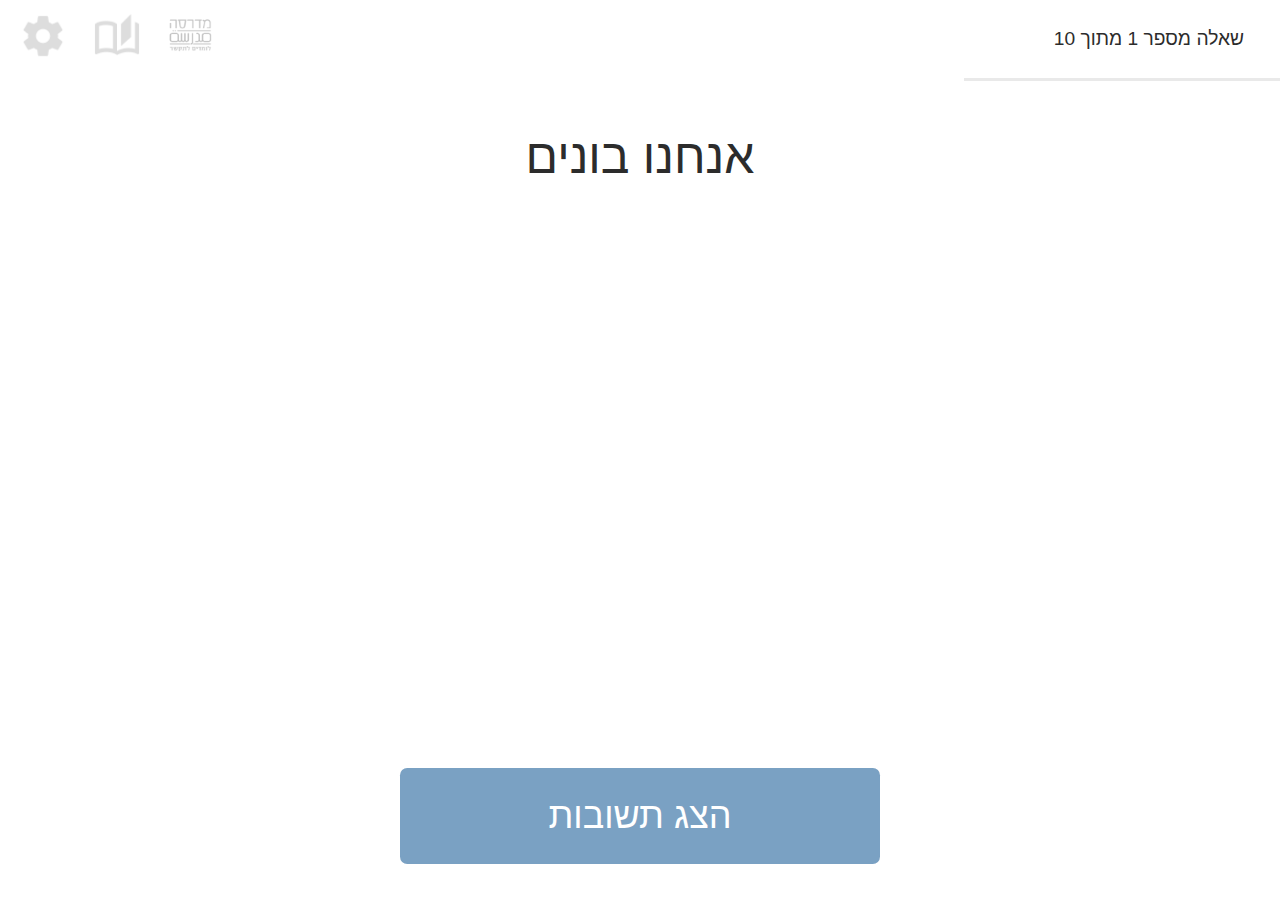
<file: index.html>
<!DOCTYPE html>
<html>
<meta charset="UTF-8">

<head>
    <!-- <base href="/Arabic-Verbs/"> -->
    <meta name="viewport" content="width=device-width, initial-scale=1.0,user-scalable=no">
    <meta name="apple-mobile-web-app-capable" content="yes">
    <link rel="apple-touch-icon" href="icons/madrasa-icon.png">
    <link rel="manifest" href="manifest.webmanifest">

    <link rel="icons" type="image/png" sizes="192x192" href="icons/madrasa-icon.png">


    <link rel="stylesheet" href="styles/style.css">
    <title>הטיית פעלים בערבית</title>

    <meta property="og:site_name" content="תרגול הטיית פעלים בערבית מדוברת">
    <meta property="og:title" content="תרגול הטיית פעלים בערבית מדוברת" />
    <meta property="og:description" content="מעל 5000 שאלות בזמנים ובניינים שונים, תרגלו עכשיו!" />
    <meta property="og:image" itemprop="image"
        content="https://madrasa-site-images.s3.eu-west-3.amazonaws.com/images/logo.png">
    <meta property="og:type" content="website" />
    <meta property="og:updated_time" content="1638608095" />

    <link rel="preconnect" href="https://fonts.googleapis.com">
    <link rel="preconnect" href="https://fonts.gstatic.com" crossorigin>
    <link href="https://fonts.googleapis.com/css2?family=IBM+Plex+Sans+Hebrew&display=swap" rel="stylesheet">
    <script src="scripts/main.js" type="module"></script>
</head>

<body>
    <div id="container">
        <div class="header-container">
            <div class="header">
                <div id="score">
                </div>
                <div class="icons">
                    <a href="madrasa.html">
                        <img class="book" src="icons/madrasa-desaturated.png">
                    </a>
                    <a href="form.html">
                        <img class="book" src="icons/book-icon.png">
                    </a>
                    <img class="cog" src="icons/cog.png">
                </div>
            </div>
            <div id="progress-bar"></div>
        </div>

        <div id="question">
        </div>

        <div id="answer-section" class="hide">
        </div>
        <div id="quiz-summary-section">
            <div id="summary-title"></div>
            <div id="summary-score"></div>
            <div id="summary-mistakes"></div>
        </div>

        <div id="main-button" class="main-button">השאלה הבאה</div>

        <div class="settings-overlay">
            <div class="settings-container">

                <div class="settings-title-container">
                    <div class="settings-title">
                        הגדרות
                    </div>
                    <div class="x-button" id="x-button">
                        X
                    </div>
                </div>

                <!-- <div class="settings-category">הגדרות כלליות</div> -->

                <div class="setting">
                    <div class="setting-description">טיימר</div>
                    <input type="checkbox" class="checkbox" checked id="checkbox-timer">
                </div>
            </div>
        </div>

    </div>

    <div id="debug-container">
        <div id="col1" class="col"></div>
        <div id="col2" class="col"></div>
        <div id="col3" class="col"></div>
        <div id="col4" class="col"></div>
    </div>

    <script>
        if ('serviceWorker' in navigator) {
            window.addEventListener('load', function () {

                navigator.serviceWorker.register('./sw.js')
                    .then(function (registration) {
                        console.log('ServiceWorker registration successful with scope: ', registration.scope);
                    }, function (err) {
                        console.log('ahaaaa!!! ServiceWorker registration failed: ', err);
                    });
            });
        }
    </script>

</body>

</html>
</file>
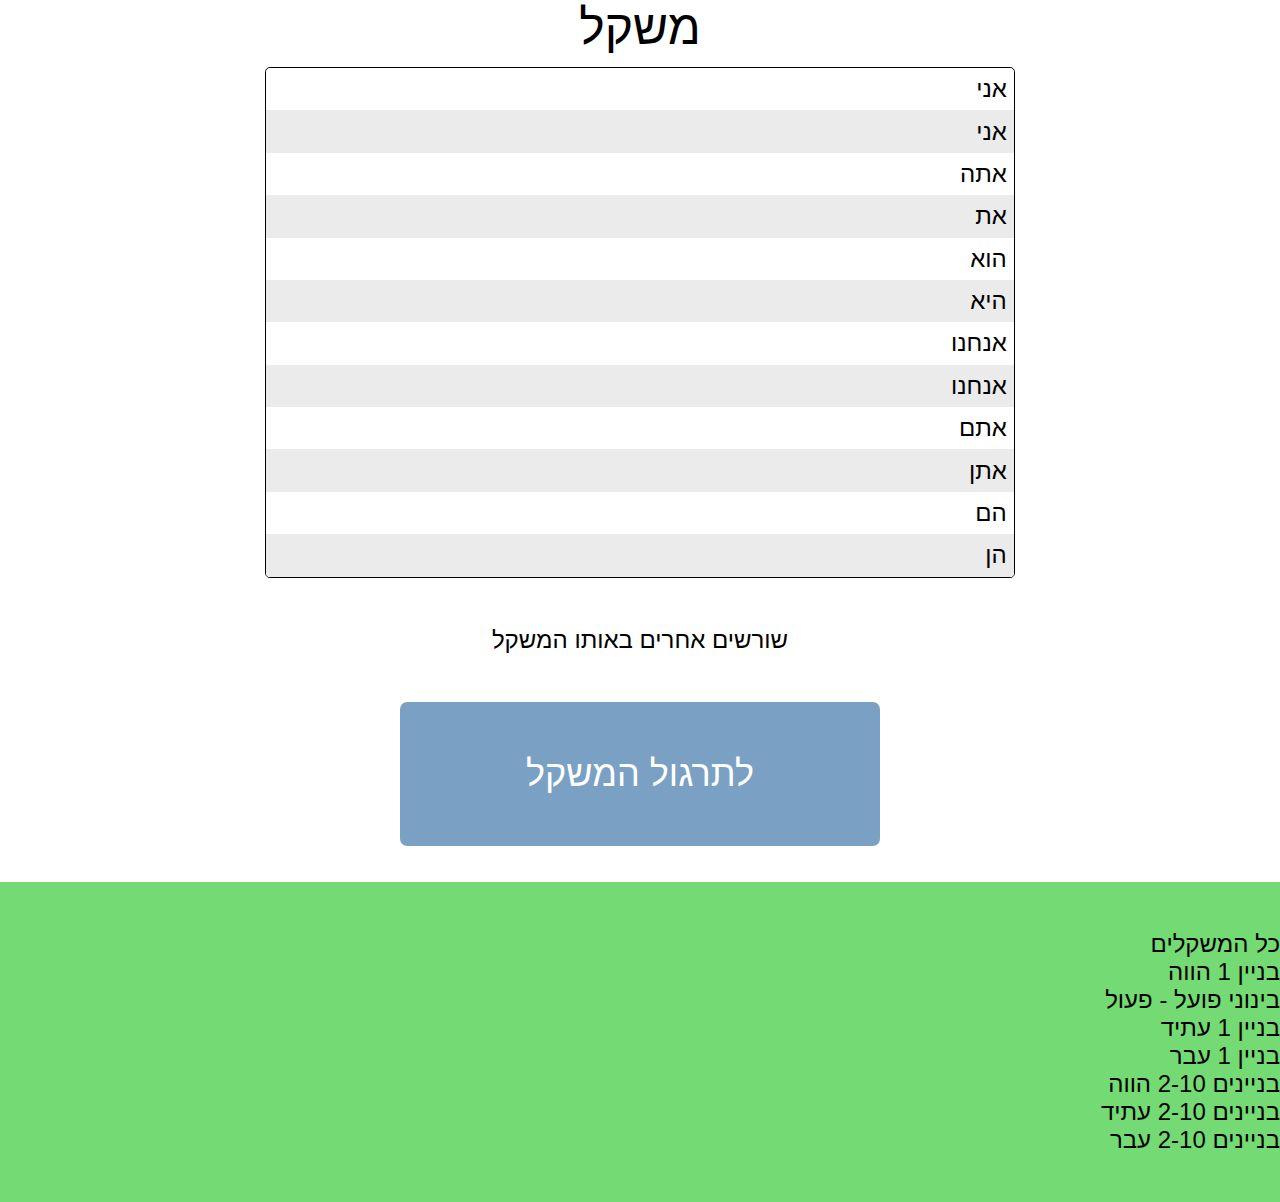
<file: form-page.html>
<!DOCTYPE html>
<html lang="en">

<head>
    <meta charset="UTF-8">
    <meta http-equiv="X-UA-Compatible" content="IE=edge">
    <meta name="viewport" content="width=device-width, initial-scale=1.0">
    <title>Document</title>
    <link rel="stylesheet" href="/styles/style-forms.css">
    <script src="form-page.js" type="module"></script>
</head>

<body>
    <div class="form-title">משקל </div>

    <div class="table-container">
        <div class="table-row">אני</div>
        <div class="table-row">אני</div>
        <div class="table-row">אתה</div>
        <div class="table-row">את</div>
        <div class="table-row">הוא</div>
        <div class="table-row">היא</div>
        <div class="table-row">אנחנו</div>
        <div class="table-row">אנחנו</div>
        <div class="table-row">אתם</div>
        <div class="table-row">אתן</div>
        <div class="table-row">הם</div>
        <div class="table-row">הן</div>
    </div>

    <div class="other-roots-section">שורשים אחרים באותו המשקל
        <div class="other-roots">

        </div>
    </div>

    <div class="practice-button">לתרגול המשקל</div>

    <div class="all-forms-section">
        כל המשקלים
        <div>בניין 1 הווה</div>
        <div class="present-forms"></div>
        <div>בינוני פועל - פעול</div>
        <div class="participle-forms"></div>
        <div>בניין 1 עתיד</div>
        <div class="future-forms"></div>
        <div>בניין 1 עבר</div>
        <div class="past-forms"></div>
        <div>בניינים 2-10 הווה</div>
        <div class="present210-forms"></div>
        <div>בניינים 2-10 עתיד</div>
        <div class="future210-forms"></div>
        <div>בניינים 2-10 עבר</div>
        <div class="past210-forms"></div>

        <div class="all-forms">

        </div>
    </div>

</body>

</html>
</file>
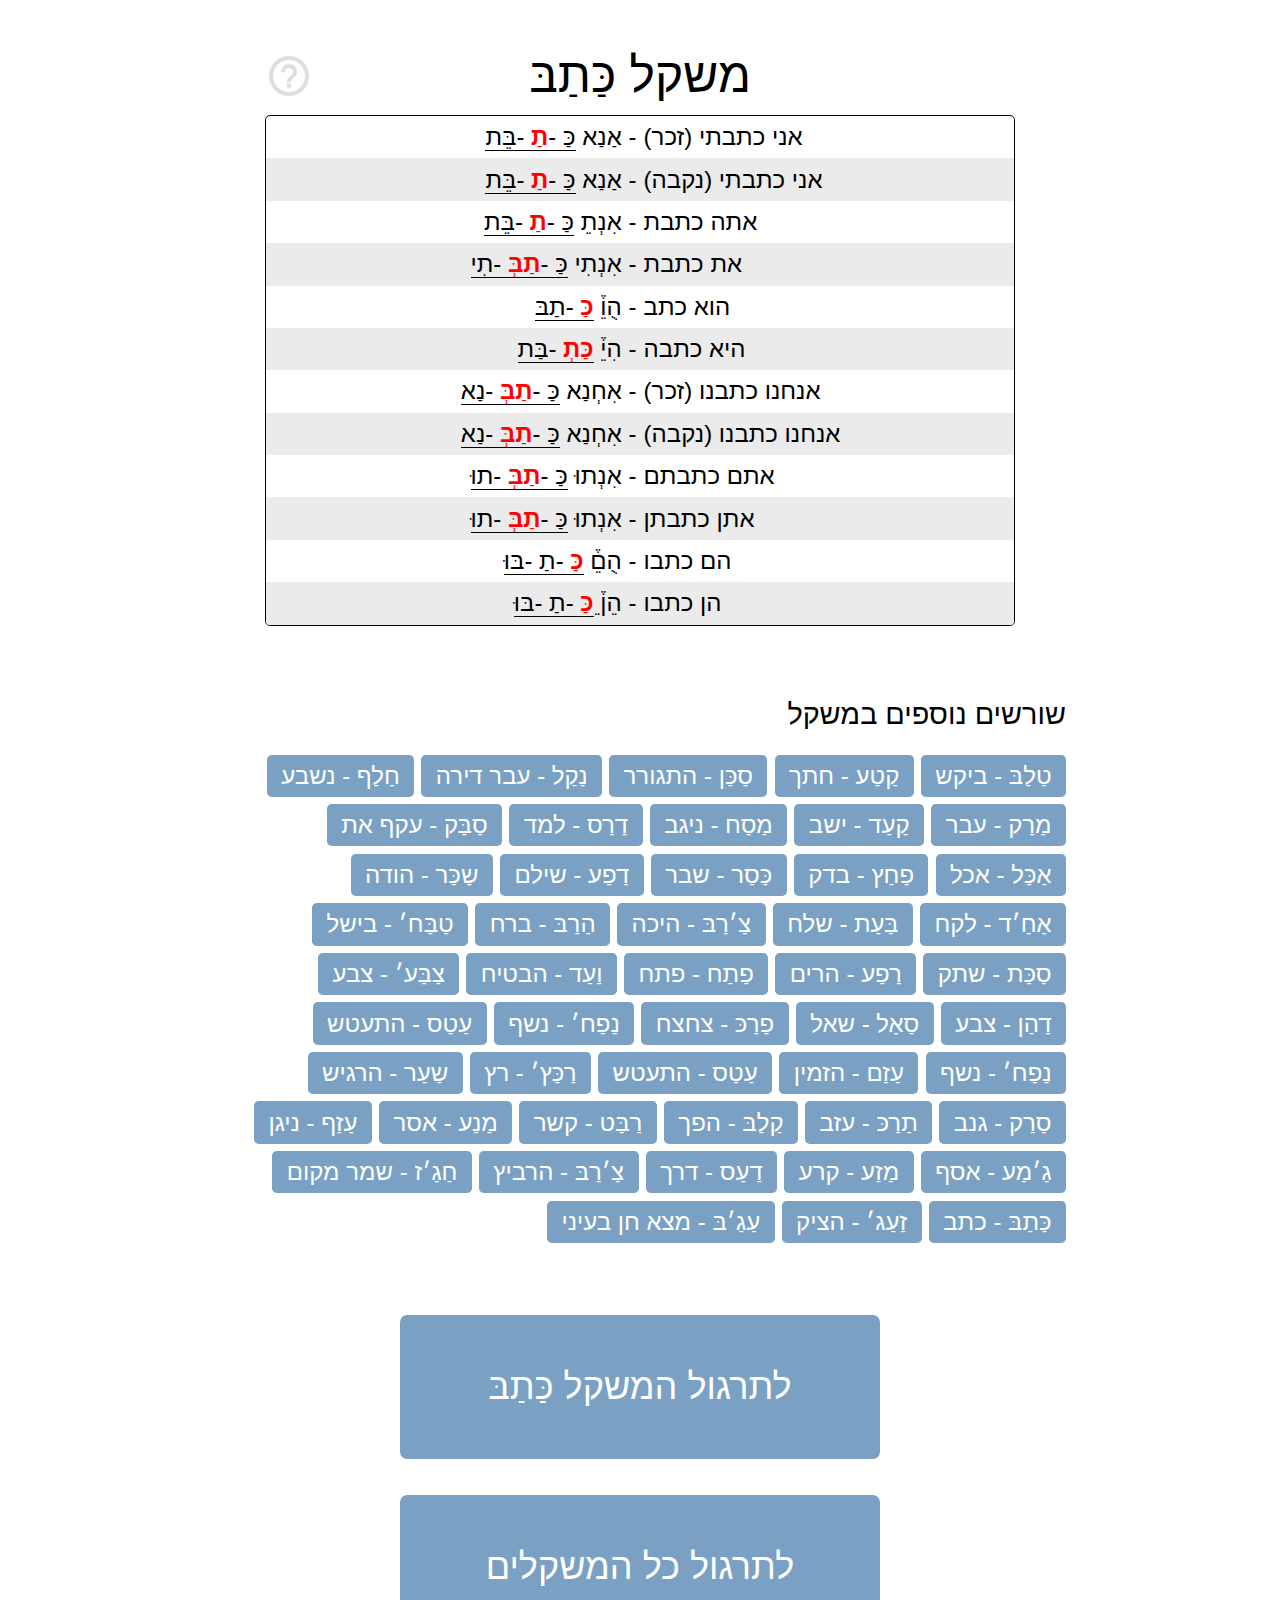
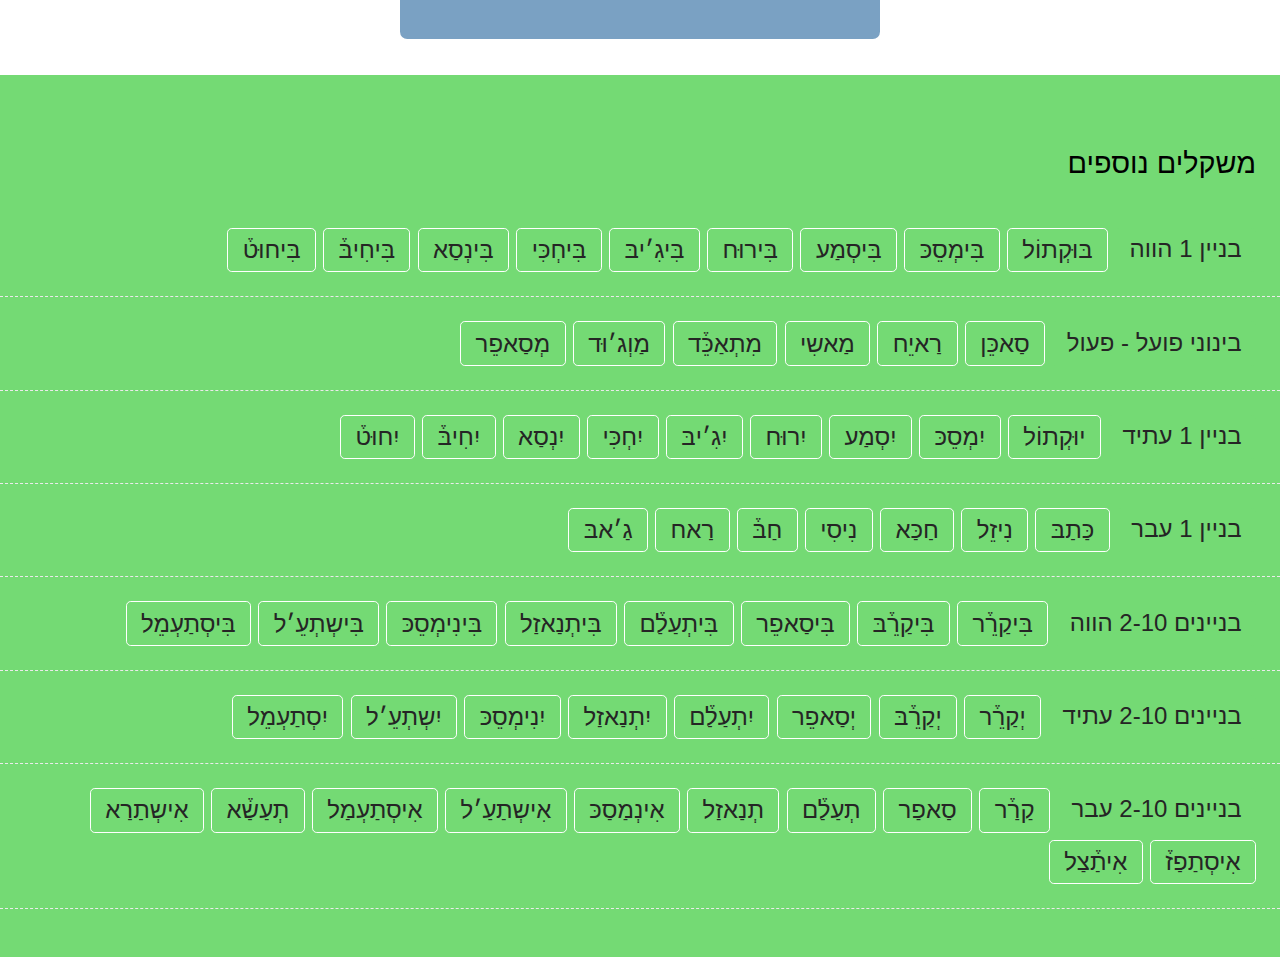
<file: form.html>
<!DOCTYPE html>
<html lang="en">

<head>
    <meta charset="UTF-8">
    <meta http-equiv="X-UA-Compatible" content="IE=edge">
    <meta name="viewport" content="width=device-width, initial-scale=1.0">
    <title>Document</title>
    <link rel="stylesheet" href="./styles/style-forms.css">
    <script src="form-page.js" type="module"></script>
</head>

<body>
    <div class="title-container">
        <div class="form-title">משקל </div>
        <div class="table-icon-container">
            <img src="icons/help.png" alt="" class="table-help-icon">
        </div>
    </div>

    <div class="help-overlay">
        <div class="help-container">
            <div class="settings-title-container">
                <div class="settings-title">
                    הסבר
                </div>
                <div class="x-button" id="x-button">
                    X
                </div>
            </div>
            <div class="help-content">
                <div>
                    שתי המילים הבאות נכתבות באותה הצורה, ההבדל הוא רק בהברה המוטעמת:
                </div>
                <div class="conjugated-arabic">
                    <div class="stressed-syllable">אוֹ</div>
                    -כֵל
                </div>
                - מזון
                <div>
                    <div class="conjugated-arabic">
                        אוֹ-
                        <div class="stressed-syllable">כֵל</div>
                    </div>
                    - מי שמשתתף בסעודה
                </div>
                <div>דוגמה נוספת:
                </div>
                <div class="conjugated-arabic">
                    <div class="stressed-syllable">קוֹ</div>
                    -לַה
                </div>
                - משקה קוקה קולה
                <div>
                    <div class="conjugated-arabic">
                        קוֹ-
                        <div class="stressed-syllable">לַה</div>
                    </div>
                    - הקול שלה
                </div>
                <div>המילים בטבלת ההטיות מחולקות לפי הברות, וההברה המוטעמת מוגדשת באדום</div>

                <div class="conjugated-arabic">
                    <div class="stressed-syllable">דוֹ</div>
                    -מִי-נוֹ
                </div>
                - משחק אבני דומינו
                <div></div>

                <div class="conjugated-arabic">
                    גוֹ-
                    <div class="stressed-syllable">רִי</div>
                    -לַה
                </div>
                - סוג של קוף גדול
                <div></div>
                <div class="conjugated-arabic">
                    אַ-גוֹ- <div class="stressed-syllable">רַה</div>
                </div>
                - מטבע שערכו מאית השקל
            </div>
        </div>
    </div>

    <div class="table-container">
        <div class="table-row">אני</div>
        <div class="table-row">אני</div>
        <div class="table-row">אתה</div>
        <div class="table-row">את</div>
        <div class="table-row">הוא</div>
        <div class="table-row">היא</div>
        <div class="table-row">אנחנו</div>
        <div class="table-row">אנחנו</div>
        <div class="table-row">אתם</div>
        <div class="table-row">אתן</div>
        <div class="table-row">הם</div>
        <div class="table-row">הן</div>
    </div>

    <div class="roots-section">
        <div class="roots-description">
            שורשים נוספים במשקל

        </div>
        <div class="other-roots">

        </div>
    </div>

    <div class="practice-button">לתרגול המשקל</div>
    <div class="practice-button">לתרגול כל המשקלים</div>

    <div class="all-forms-section">
        <div class="roots-description">משקלים נוספים</div>
        <div class="present-forms forms">
            <div id="form-description">בניין 1 הווה</div>
        </div>
        <div class="participle-forms forms">
            <div id="form-description">בינוני פועל - פעול</div>
        </div>
        <div class="future-forms forms">
            <div id="form-description">בניין 1 עתיד</div>
        </div>
        <div class="past-forms forms">
            <div id="form-description">בניין 1 עבר</div>
        </div>
        <div class="present210-forms forms">
            <div id="form-description">בניינים 2-10 הווה</div>
        </div>
        <div class="future210-forms forms">
            <div id="form-description">בניינים 2-10 עתיד</div>
        </div>
        <div class="past210-forms forms">
            <div id="form-description">בניינים 2-10 עבר</div>
        </div>

        <div class="all-forms">

        </div>
    </div>

</body>

</html>
</file>
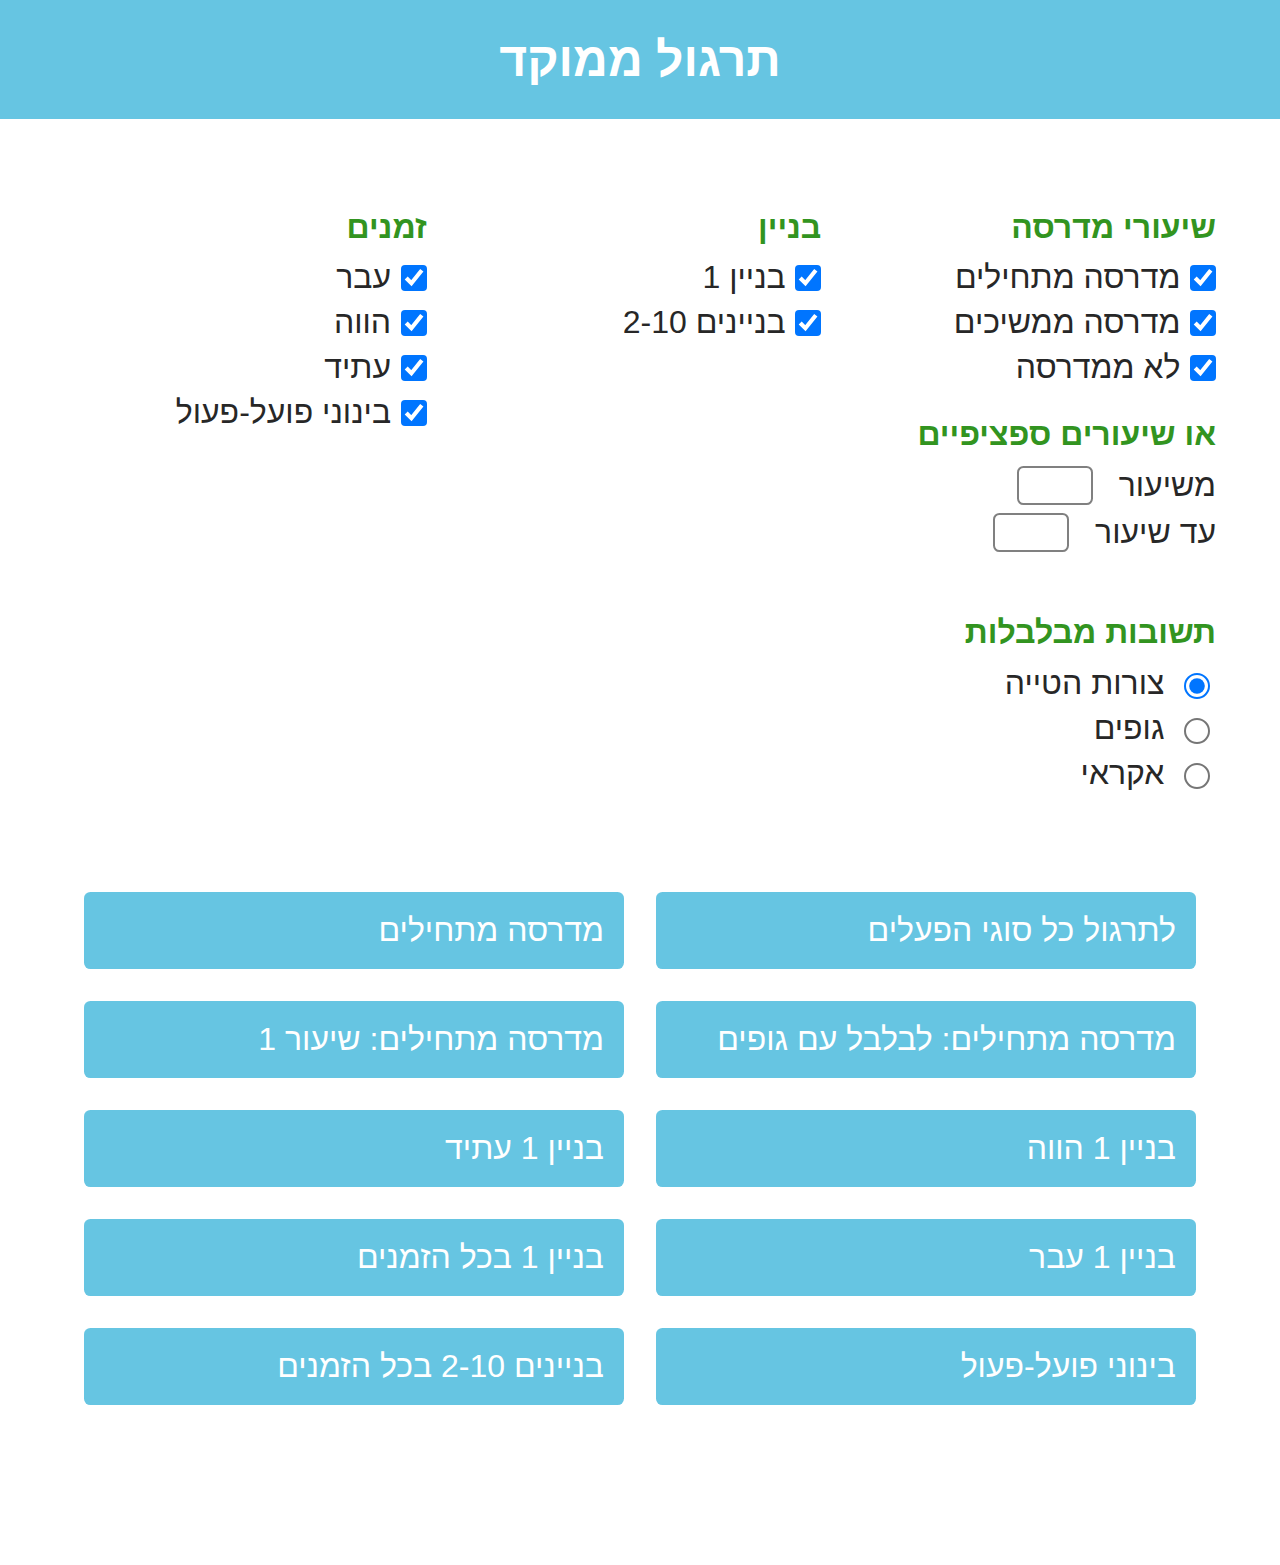
<file: links.html>
<!DOCTYPE html>
<html>
<meta charset="UTF-8">

<head>
    <meta name="viewport" content="width=device-width, initial-scale=1.0,user-scalable=no">
    <link rel="stylesheet" href="./styles/style-links.css">
    <title>הטיית פעלים בערבית</title>

    <meta property="og:site_name" content="תרגול הטיית פעלים בערבית מדוברת">
    <meta property="og:title" content="תרגול הטיית פעלים בערבית מדוברת" />
    <meta property="og:description" content="מעל 5000 שאלות בזמנים ובניינים שונים, תרגלו עכשיו!" />
    <meta property="og:image" itemprop="image"
        content="https://madrasa-site-images.s3.eu-west-3.amazonaws.com/images/logo.png">
    <meta property="og:type" content="website" />
    <meta property="og:updated_time" content="1638608095" />

    <link rel="preconnect" href="https://fonts.googleapis.com">
    <link rel="preconnect" href="https://fonts.gstatic.com" crossorigin>
    <link href="https://fonts.googleapis.com/css2?family=IBM+Plex+Sans+Hebrew&display=swap" rel="stylesheet">
</head>

<body>
    <div class="header">תרגול ממוקד</div>
    <section class="filtering">

        <div class="filtering-section">
            <div class="filtering-section-title">שיעורי מדרסה</div>
            <div class="filtering-option">
                <input type="checkbox" id="madrasa-begginer" class="checkbox" checked>
                <label for="madrasa-begginer">מדרסה מתחילים</label>
            </div>
            <div class="filtering-option">
                <input type="checkbox" id="madrasa-advanced" class="checkbox" checked>
                <label for="madrasa-advanced">מדרסה ממשיכים</label>
            </div>
            <div class="filtering-option">
                <input type="checkbox" id="outside-madrasa" class="checkbox" checked>
                <label for="outside-madrasa">לא ממדרסה</label>
            </div>
            <div class="filtering-section-title">או שיעורים ספציפיים</div>

            <div class="filtering-option">
                <label for="lesson-from">משיעור </label>
                <input type="number" id="lesson-from" class="number-picker" min="1" max="16">
            </div>
            <div class="filtering-option">
                <label for="lesson-to">עד שיעור</label>
                <input type="number" id="lesson-to" class="number-picker" min="1" max="16">
            </div>

        </div>

        <div class="filtering-section">
            <div class="filtering-section-title">בניין</div>
            <div class="filtering-option">
                <input type="checkbox" id="measure1" class="checkbox" checked>
                <label for="measure1">בניין 1</label>
            </div>
            <div class="filtering-option">
                <input type="checkbox" id="measure210" class="checkbox" checked>
                <label for="measure210">בניינים 2-10</label>
            </div>
        </div>


        <div class="filtering-section">
            <div class="filtering-section-title">זמנים</div>
            <div class="filtering-option">
                <input type="checkbox" id="past" class="checkbox" checked>
                <label for="past">עבר</label>
            </div>
            <div class="filtering-option">
                <input type="checkbox" id="present" class="checkbox" checked>
                <label for="present">הווה</label>
            </div>
            <div class="filtering-option">
                <input type="checkbox" id="future" class="checkbox" checked>
                <label for="future">עתיד</label>
            </div>
            <div class="filtering-option">
                <input type="checkbox" id="participle" class="checkbox" checked>
                <label for="participle">בינוני פועל-פעול</label>
            </div>
        </div>



        <div class="filtering-section">
            <div class="filtering-section-title">תשובות מבלבלות</div>
            <div class="filtering-option">
                <input type="radio" id="forms" name="confusing" value="forms" checked>
                <label for="forms">צורות הטייה</label>
            </div>

            <div class="filtering-option">
                <input type="radio" id="pronouns" name="confusing" value="pronouns">
                <label for="pronouns">גופים</label>
            </div>

            <div class="filtering-option">
                <input type="radio" id="random" name="confusing" value="random">
                <label for="random">אקראי</label>
            </div>
        </div>




    </section>
    <div class="container">

        <a href="index.html" class="link" target="_blank">לתרגול כל סוגי הפעלים</a>
        <a href="index.html?lf=1&lt=8" class="link" target="_blank">מדרסה מתחילים</a>
        <a href="index.html?lf=1&lt=8&confuse=pronoun" class="link" target="_blank">מדרסה מתחילים: לבלבל עם גופים</a>
        <a href="index.html?lf=1&lt=1" class="link" target="_blank">מדרסה מתחילים: שיעור 1</a>
        <a href="index.html?form=present" class="link" target="_blank">בניין 1 הווה</a>
        <a href="index.html?form=future" class="link" target="_blank">בניין 1 עתיד</a>
        <a href="index.html?form=past" class="link" target="_blank">בניין 1 עבר</a>
        <a href="index.html?form=measure1" class="link" target="_blank">בניין 1 בכל הזמנים</a>
        <a href="index.html?form=participle" class="link" target="_blank">בינוני פועל-פעול</a>
        <a href="index.html?form=210" class="link" target="_blank">בניינים 2-10 בכל הזמנים</a>
    </div>
</body>

</html>
</file>
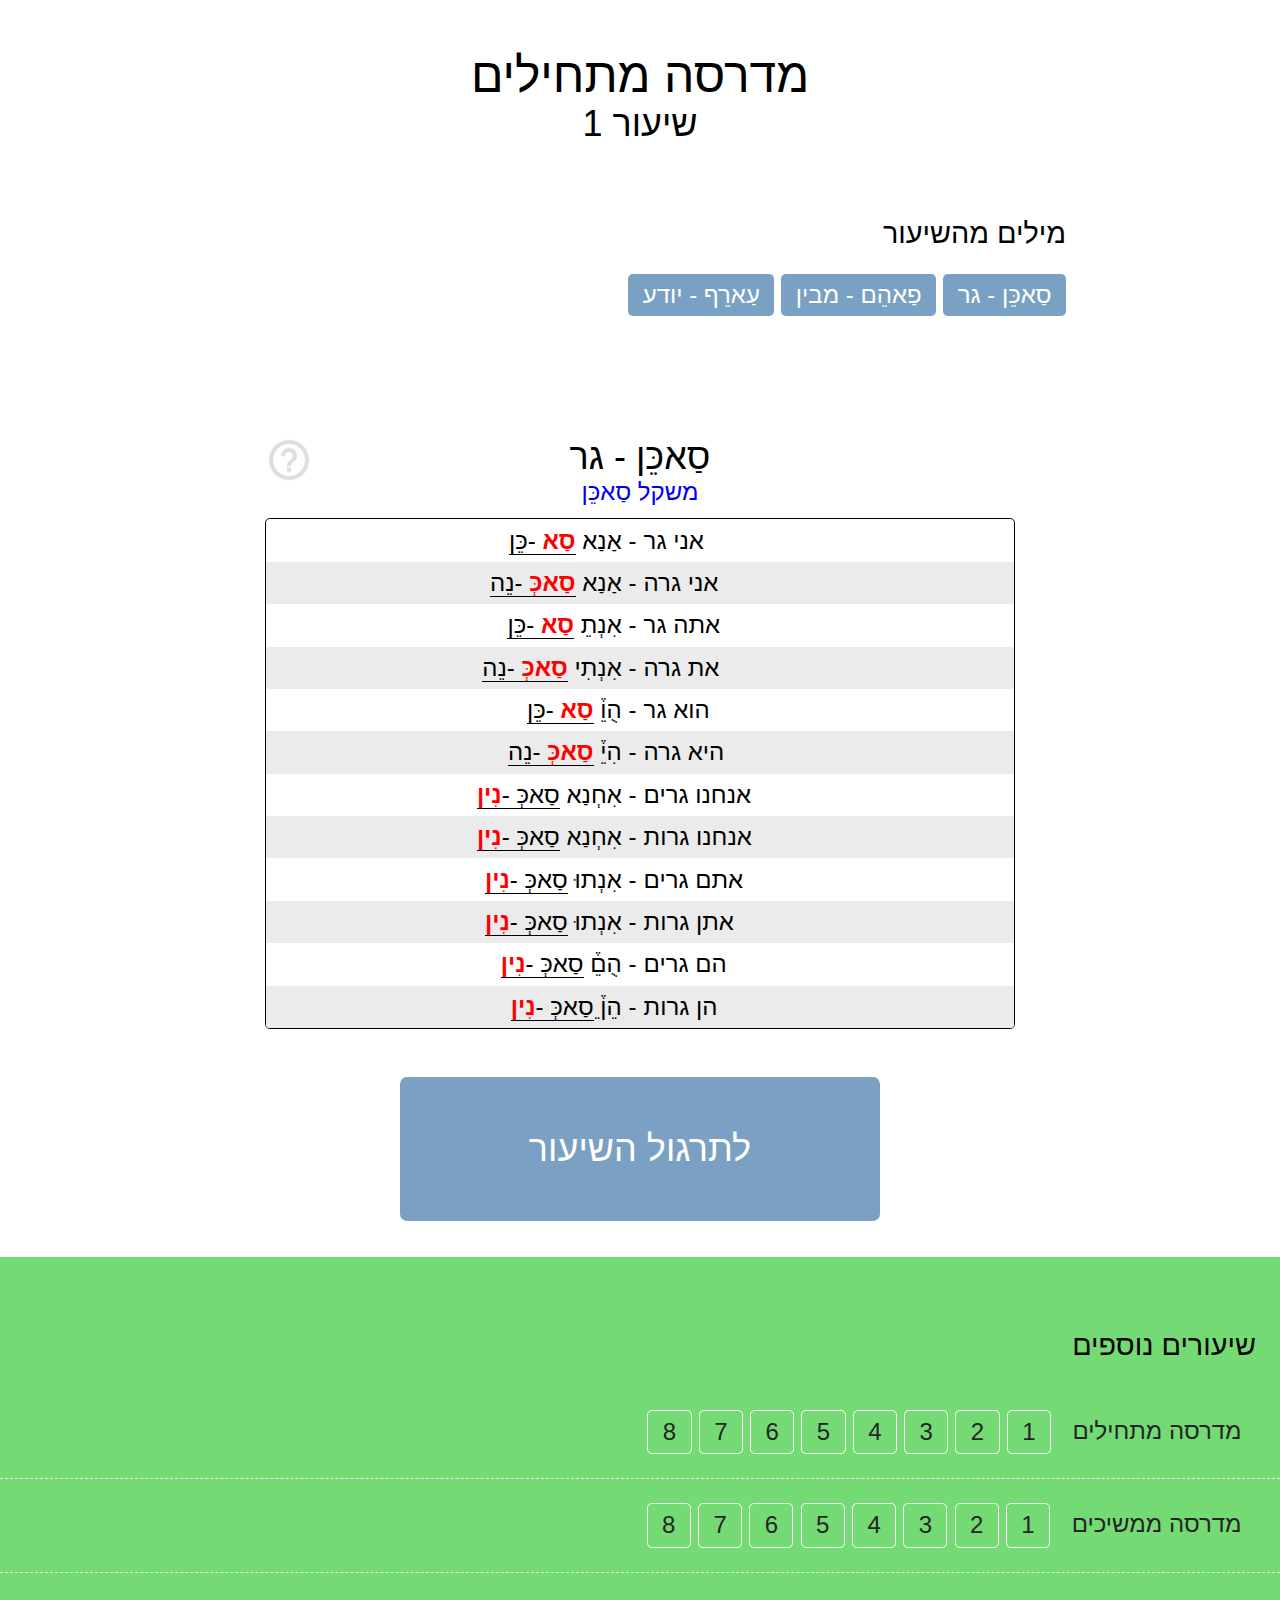
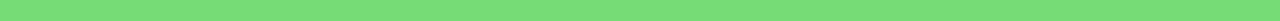
<file: madrasa.html>
<!DOCTYPE html>
<html lang="en">

<head>
    <meta charset="UTF-8">
    <meta http-equiv="X-UA-Compatible" content="IE=edge">
    <meta name="viewport" content="width=device-width, initial-scale=1.0">
    <title>Document</title>
    <link rel="stylesheet" href="./styles/style-forms.css">
    <script src="madrasa-page.js" type="module"></script>
</head>

<body>
    <div class="title-container">
        <div class="form-title">שיעור </div>
    </div>
    <div class="lesson-title">שיעור </div>

    <div class="roots-section">
        <div class="roots-description">
            מילים מהשיעור
        </div>
        <div class="other-roots">

        </div>
    </div>
    <div class="title-container">
        <div class="root-info">שורש </div>
        <div class="table-icon-container">
            <img src="icons/help.png" alt="" class="table-help-icon">
        </div>
    </div>
    <div class="form-info">משקל</div>

    <div class="help-overlay">
        <div class="help-container">
            <div class="settings-title-container">
                <div class="settings-title">
                    הסבר
                </div>
                <div class="x-button" id="x-button">
                    X
                </div>
            </div>
            <div class="help-content">
                <div>
                    שתי המילים הבאות נכתבות באותה הצורה, ההבדל הוא רק בהברה המוטעמת:
                </div>
                <div class="conjugated-arabic">
                    <div class="stressed-syllable">אוֹ</div>
                    -כֵל
                </div>
                - מזון
                <div>
                    <div class="conjugated-arabic">
                        אוֹ-
                        <div class="stressed-syllable">כֵל</div>
                    </div>
                    - מי שמשתתף בסעודה
                </div>
                <div>דוגמה נוספת:
                </div>
                <div class="conjugated-arabic">
                    <div class="stressed-syllable">קוֹ</div>
                    -לַה
                </div>
                - משקה קוקה קולה
                <div>
                    <div class="conjugated-arabic">
                        קוֹ-
                        <div class="stressed-syllable">לַה</div>
                    </div>
                    - הקול שלה
                </div>
                <div>המילים בטבלת ההטיות מחולקות לפי הברות, וההברה המוטעמת מוגדשת באדום</div>

                <div class="conjugated-arabic">
                    <div class="stressed-syllable">דוֹ</div>
                    -מִי-נוֹ
                </div>
                - משחק אבני דומינו
                <div></div>

                <div class="conjugated-arabic">
                    גוֹ-
                    <div class="stressed-syllable">רִי</div>
                    -לַה
                </div>
                - סוג של קוף גדול
                <div></div>
                <div class="conjugated-arabic">
                    אַ-גוֹ- <div class="stressed-syllable">רַה</div>
                </div>
                - מטבע שערכו מאית השקל
            </div>
        </div>
    </div>

    <div class="table-container">
        <div class="table-row">אני</div>
        <div class="table-row">אני</div>
        <div class="table-row">אתה</div>
        <div class="table-row">את</div>
        <div class="table-row">הוא</div>
        <div class="table-row">היא</div>
        <div class="table-row">אנחנו</div>
        <div class="table-row">אנחנו</div>
        <div class="table-row">אתם</div>
        <div class="table-row">אתן</div>
        <div class="table-row">הם</div>
        <div class="table-row">הן</div>
    </div>


    <div class="practice-button">לתרגול השיעור</div>

    <div class="all-forms-section">
        <div class="roots-description">שיעורים נוספים</div>
        <div class="beginner forms">
            <div id="form-description">מדרסה מתחילים</div>
        </div>
        <div class="advanced forms">
            <div id="form-description">מדרסה ממשיכים</div>
        </div>

        <div class="all-forms">

        </div>
    </div>

</body>

</html>
</file>
<file: styles/style.css>
:root {
  --main-bg: #ffffff;
  --white : white;
  --light-grey: rgb(233,233,233);
  --accent: #7aa1c3;
  --accent-dark: #4c6c88;

  --text-color: rgb(44, 44, 44);
  --text-color-faded: rgb(190, 190, 190);
  --button-color-faded: rgb(231, 231, 231);
  --answer-border-faded: rgb(243, 243, 243);

  --correct-answer-color: rgb(34, 223, 34);
  --incorrect-answer-color: red;

}

a{
    text-decoration: none;
}

* {
  box-sizing: border-box;
}

html{
    /* background-color: rgb(255, 196, 196); */
    user-select: none;
    height: 100%;
}

html, body {
    margin: 0;
}

body {
    background-color: var(--main-bg);
    /* font-family: 'IBM Plex Sans Hebrew', sans-serif; */
    font-family: sans-serif;
    /* min-height: 550px; */
    /* min-height: 100%; */
    height: 100%;

    display: flex;
    flex-direction: column;
    overscroll-behavior-y: contain;
}

#container {
    /* height: 100%; */
    direction: rtl;
    flex: 1;
    display: flex;
    width: 1000px;
    max-width: 100%;
    margin: auto;
    flex-direction: column;
    justify-content: space-between;
    box-shadow: 0 0 20px 1px var(--light-grey);
}
.header{
    display: flex;
    justify-content: space-between;
    align-items: center;
}

#score{
    text-align: center;
    padding: .5rem 1.5rem;
    font-size: 0.8rem;
    color: var(--text-color);
}

.cog, .book{
    width: 32px;
    height: 32px;
    margin: .5rem 0rem;
    margin-left: .8rem;
    cursor: pointer;
}

#progress-bar {
    min-height: 2px;

    width: 0%;
    background-color: var(--light-grey);
}

#question {
    direction: rtl;
    margin: 2rem 1rem;
    display: flex;
    justify-content: center;
    align-items: center;
    font-size: 2.0rem;
    color: var(--text-color);
}

#answer-section {
    display: flex;
    flex-grow: 1; 
    flex-wrap: wrap;
    justify-content: center;
    /* align-items: center; */
    /* align-content: center; */
    /* padding: 0rem 4rem; */
}

.choose-section{
    display: flex;
    flex-wrap: wrap;
    justify-content: center;
    /* align-items: center; */
    align-content: center;
}

#quiz-summary-section{
    display: none;
    flex-direction: column;
    align-items: center;
    gap: 1rem;
    flex: 3;
    padding: 1rem;
    overflow-y: scroll;
    overflow-x: hidden;

}

#summary-title{
    color: var(--text-color);
}

#summary-score{
    font-size: 2.5rem;
    color: var(--correct-answer-color);

}

#summary-mistakes{
}

.summary-question{
    line-height: 1.5rem;
    background-color: var(--correct-answer-color);
    border: 3px solid black;
    border-radius: .2rem;
    margin: .5rem;
    padding: .3rem .8rem;
    opacity: 80%;
    font-weight: bold;
    color: black;
    max-width: 90vw;
    width: 320px;
    text-align: center;
}

.summary-question-title{
    font-size: 1.2rem;
    display: inline;
    color: white;
    /* color: white; */
}



.summary-question-false{
    background-color: var(--incorrect-answer-color);
}

.hide{
    visibility: hidden;
}


.answer {
    direction: rtl;
    display: flex;
    justify-content: flex-start;
    align-items: center;
    border-radius: .2em;
    border: 2px solid var(--light-grey);
    cursor: pointer;

    height: 56px;
    width: 320px;
    padding-right: 1rem;
    font-size: 1.5rem;
    color: var(--text-color);
}


.answer:hover{
    box-shadow: 0 0 10px var(--light-grey);
}

.answer.correct {
    color: var(--correct-answer-color);
    border-color: var(--correct-answer-color);
    cursor: default;
    pointer-events: none;
}

.answer.incorrect {
    color: var(--incorrect-answer-color);
    border-color: var(--incorrect-answer-color);
    cursor: default;
    pointer-events: none;
}

.answer.faded{
    color: var(--text-color-faded);
    pointer-events: none;
    border: 2px solid var(--answer-border-faded);
}

.answer-holder{
    position: relative;
    margin: .2rem .5rem;
    display: flex;
    max-width: 90vw;
    height: 56px;
}

.icon{
    position: absolute;
    z-index: 1;
    width: 32px;
    align-self: center;
    left: 16px;
}

.type-section{
    min-width: 250px;
    max-width: 700px;
    width: 100%;
    display: flex;
    flex-direction: column;
    justify-content: space-around;
}

.answer-box{
    height: 50%;
    max-height: 200px;
    display: flex;
    align-items: flex-start;
    flex-wrap: wrap;
    align-content: flex-start;
    padding: .5rem;
    overflow-y: scroll;
}

.syllable-pool{
    height: 50%;
    max-height: 200px;
    overflow-y: scroll;
    border-top: 1px dotted var(--accent);
    display: flex;
    align-items: flex-start;
    align-content: center;
    justify-content: center;
    flex-wrap: wrap;
    padding: .5rem;
}

.syllable-button{
    display: inline;
    background-color: var(--accent);
    color: white;
    padding: .3rem .6rem;
    font-size: 1.5rem;
    margin: 2px;
    border-radius: .2rem;
    min-width:40px;
    text-align: center;
    cursor: pointer;
}

.syllable-button:active{
    background-color: var(--accent-dark);
}

.icon-syllables{
    z-index: 1;
    width: 45px;
}
.answer-prefix, .correct-answer-syllable{
    display: inline;
    background-color: grey;
    color: white;
    padding: .3rem .6rem;
    font-size: 1.5rem;
    margin: 2px;
    border-radius: .2rem;
    min-width: 40px;
    text-align: center;
}


.main-button {
    display: flex;
    justify-content: center;
    align-items: center;

    align-self: center;
    transition-duration: 0.2s;

    font-size: 1.5rem;
    min-height: 64px;
    max-width: 90vw;
    width: 320px;
    height: 64px;
    color: var(--white);
    background-color: var(--accent);
    border-radius: 0.2em;
    margin: 0px 16px 24px 16px;
    cursor: pointer;
}

.main-button:hover{
    opacity: 90%;
}

.finish-button{
    background-color: var(--correct-answer-color);
}

.faded-button{
    background-color: var(--button-color-faded);
    color: var(--text-color-faded);
    pointer-events: none;
}

.settings-overlay{
    position: absolute;
    display: flex;
    justify-content: center;
    align-items: center;

    background-color: rgba(0, 0, 0, 0.609);
    top: 0;
    bottom: 0;
    left: 0;
    right: 0;

    z-index: 2;
    visibility: hidden;
    opacity: 0%;
    transition: .2s;
}

.settings-container{

    display: flex;
    flex-direction: column;
    align-items: flex-start;

    background-color: var(--main-bg);
    border: .3rem solid var(--accent-dark);
    width: 80%;
    height: 400px;
    max-width: 500px;
    border-radius: 1rem;
    color: var(--accent-dark);
    transform: translateY(100px);
    transition: .2s;
}

.settings-title-container{
    display: flex;
    justify-content:space-between;
    align-self: stretch;
    margin-bottom: 1rem;
    font-weight: bold;

    border-bottom: 1px solid var(--accent-dark);
}
.x-button{
    align-self: stretch;
    display: flex;
    justify-content: center;
    align-items: center;
    width: 48px;
    font-size: 1.5rem;
    cursor: pointer;
}
.settings-title{
    padding: .7rem 1.5rem;
    font-size: 1.5rem;
}

.settings-category{
    margin: 1rem 1.5rem;
}

.setting-description{
    margin-left: 1rem;
}

.setting{
    display: flex;
    align-items: center;
    margin: .5rem 1.5rem;
    /* background-color: red; */
}

.checkbox{
    margin-left: 1rem;
    cursor: pointer;
    height: 25px;
    width: 25px;
}


 @media only screen and (min-width: 1000px) and (min-height: 800px){
     body{
        zoom: 150%;
     }
     #container{
        min-height: 66.6666vh;
     }
 } 

 @media only screen and (min-width: 600px){
     .answer-box{
         overflow-y: hidden;
     }
     .syllable-pool{
         overflow-y: hidden;
     }
 } 

 @media (pointer:none), (pointer:coarse) {
     .answer{
         cursor: default;
     }
     .main-button{
         cursor: default;
     }
}

 @media (prefers-color-scheme: dark) {
     :root{
    /* DARK MODEEE */
  --main-bg: rgb(39, 39, 39);
  --white : rgb(255, 255, 255);
  --light-grey: rgb(122, 122, 122);
  --accent: #435362;
  --accent-dark: #5c86ac;

  --text-color: rgb(218, 216, 216);
  --text-color-faded: rgb(100, 100, 100);
  --button-color-faded: rgb(54, 54, 54);
  --answer-border-faded: rgb(65, 65, 65);

  --correct-answer-color: hsl(120, 75%, 40%);
  --incorrect-answer-color: hsl(0, 100%, 40%);

     }
}


/* debug */
#debug-container {
    display: none;
    margin: auto;
    min-height: 100%;
    height: 100%;
    flex-direction: row;
}


.col {
    background-color: rgb(216, 216, 216);
    flex: 1;
    text-align: right;
    font-size: 150%;
    padding-right: 1%;
}
</file>
<file: styles/style-forms.css>
*{
    box-sizing: border-box;
}

:root {
  --main-bg: #ffffff;
  --text-color: black;
  --accent: #7aa1c3;
  --accent-dark: #4c6c88;
  --accent-green: rgb(116, 218, 116);
  --background-green: rgb(116, 218, 116);
  --practice-button-text: white;
  --table-border: black;
  --table-2n: rgb(235, 235, 235);
  --forms-separator: rgb(235, 235, 235);
  --roots-text: white;
  --forms-text: rgb(37, 37, 37);
  --forms-border: white;
  --forms-hover: rgb(155, 255, 155);

    scroll-behavior: smooth;
}

body{
    display: flex;
    flex-direction: column;
    direction: rtl;
    justify-content: center;
    align-items: center;
    font-family: sans-serif;
    margin: 0;
    background-color: var(--main-bg);
    color: var(--text-color);
}

.title-container{
    display: flex;
    justify-content: center;
    width: 90%;
    max-width: 500px;
    text-align: center;
    margin-top: 2rem;
    position: relative;
}

.form-title{
    font-size: 2rem;
}

.lesson-title{
    font-size: 1.5rem;
    margin-bottom: 2rem;
}

.root-info{
    font-size: 1.5rem;
}
.form-info a{
    text-decoration: none;
}

.table-icon-container{
    position: absolute;
    display: flex;
    left: 0;
    height: 100%;
}

.table-help-icon{
    margin: auto .0rem;
    width: 32px;
    height: 32px;
    cursor: pointer;
}

.help-overlay{
    position: fixed;
    display: flex;
    justify-content: center;
    background-color: rgba(0, 0, 0, 0.609);
    top: 0;
    bottom: -50%;
    left: 0;
    right: 0;

    z-index: 2;
    visibility: hidden;
    opacity: 0%;
    transition: .2s;
}


.help-container{
    display: flex;
    flex-direction: column;
    align-items: flex-start;

    margin: 4rem 0rem;
    background-color: var(--main-bg);
    border: .3rem solid var(--accent-dark);
    width: 80%;
    height: 400px;
    max-width: 500px;
    border-radius: 1rem;
    color: var(--accent-dark);
    transform: translateY(100px);
    transition: .2s;
}

.help-content{
    padding: 0rem 1rem;
    padding-bottom: 1rem;
    line-height: 1.6rem;
    overflow-y: scroll;
}

.help-content div{
    margin: .5rem 0rem;
}


.settings-title-container{
    display: flex;
    justify-content:space-between;
    align-self: stretch;
    margin-bottom: 1rem;
    font-weight: bold;

    border-bottom: 1px solid var(--accent-dark);
}
.x-button{
    align-self: stretch;
    display: flex;
    justify-content: center;
    align-items: center;
    width: 48px;
    font-size: 1.5rem;
    cursor: pointer;
}
.settings-title{
    padding: .7rem 1.5rem;
    font-size: 1.5rem;
}

.table-container{
    margin: 2rem;
    margin-top: .5rem;
    display: flex;
    flex-direction: column;
    border: 1px solid var(--table-border);
    border-radius: .2rem;
    z-index: 1;
    overflow: hidden;
    width: 90%;
    max-width: 500px;
}

.table-row{
    padding: .3rem;
    display: flex;
}

.table-row:nth-child(2n){
    background-color: var(--table-2n);
}

.hebrew-part{
    display: inline;
    flex: 1;
    text-align: end;
    margin-left: .3rem;
}
.arabic-part{
    display: inline;
    flex: 1;
}

.conjugated-arabic{
    display: inline;
    border-bottom: 1px solid var(--text-color);
}

.stressed-syllable{
    display: inline;
    font-weight: bold;
    color: red;
}

.roots-section{
    width: 100%;
    max-width: 600px;
    margin-bottom: 2rem;
}

.all-forms-section{
    padding: 2rem 0rem;
    background-color: var(--background-green);
    width: 100%;
}


#form-description{
    background-color: var(--background-green);
    cursor: default;
    border: 0px;
}

.roots-description{
    margin: 1rem;
    font-size: 1.2rem;
}

.other-roots, .forms{
    display: flex;
    flex-wrap: wrap;
    margin: 1rem;
    gap: .3rem;
}

.forms{
    border-bottom: dashed 1px var(--forms-separator);
    padding: 1rem;
    margin: 0;
}

.other-roots div {
    background-color: var(--accent);
    color: var(--roots-text);
    padding: .3rem .6rem;
    border-radius: .2rem;
    cursor: pointer;
    white-space: nowrap;
}

.forms div{
    background-color: var(--accent-green);
    color: var(--forms-text);
    padding: .3rem .6rem;
    border: 1px solid var(--forms-border);
    border-radius: .2rem;
    cursor: pointer;
}

.forms div:hover{
    background-color: var(--forms-hover);
}

.other-roots div:hover, .all-forms div:hover{
    background-color: var(--accent-green);
}

.practice-button{
    display: flex;
    justify-content: center;
    align-items: center;

    align-self: center;
    transition-duration: 0.2s;

    font-size: 1.5rem;
    min-height: 96px;
    max-width: 90vw;
    width: 320px;
    height: 96px;
    color: var(--practice-button-text);
    background-color: var(--accent);
    border-radius: 0.2em;
    margin: 0px 16px;
    margin-bottom: 24px;
    cursor: pointer;
}

.practice-button:hover{
    background-color: var(--accent-green);
}

 @media only screen and (min-width: 800px) {
     body{
        zoom: 150%;
     }
 } 

 @media (prefers-color-scheme: dark) {
     :root{
    /* DARK MODEEE */
  --main-bg: rgb(39, 39, 39);
  --text-color: rgb(218, 218, 218);
  --white : rgb(255, 255, 255);
  --accent: #435362;
  --accent-dark: #5c86ac;


  --accent-green: rgb(100, 172, 100);
  --background-green: rgb(56, 107, 56);
  --practice-button-text: white;
  --table-border: rgb(209, 209, 209);
  --table-2n: rgb(63, 63, 63);
  --forms-separator: rgb(235, 235, 235);
  --roots-text: white;
  --forms-text: #ffffff;
  --forms-border: white;
  --forms-hover: rgb(78, 126, 78);
  }
}

 @media (pointer:none), (pointer:coarse) {
     .table-help-icon{
         cursor: default;
     }
     .x-button{
         cursor: default;
     }
}
</file>
<file: styles/style-links.css>
:root{
    --green: rgb(230, 230, 230);
    --blue: rgb(102, 197, 226);
    --green-light: rgb(149, 194, 157);
    --font: rgb(212, 212, 212);
    --accent: rgb(50, 148, 32);

}

body{
    direction: rtl;
    user-select: none;
    font-size: 1rem;
    font-family: sans-serif;
    margin: 0;
    color: rgb(39, 39, 39);
    background-color: white;
}

.header{
    font-size: 1.5rem;
    font-weight: bold;
    text-align: center;
    padding: 1rem;
    background-color: var(--blue);
    color: white;
}

.container{

    display: flex;
    flex-wrap: wrap;
    align-items: center;
    justify-content: center;
    padding-top: 1rem;
    gap: 1rem;
    padding-bottom: 4rem;
    margin: 1rem;
}

.link{
    direction: rtl;
    background-color: var(--blue);
    display: flex;
    justify-content: flex-start;
    text-decoration: none;
    padding: .5rem;
    color: white;
    border: 2px solid transparent;
    border-radius: .2rem;
    width: 60%;
    max-width: 250px;
}

.link:hover{
    border: 2px solid rgb(166, 194, 171);

}

@media only screen and (min-width: 1000px) {
     body{
         zoom: 200%;
     }
 } 

 .filtering{
     display: flex;
     flex-wrap: wrap;
     gap: 1rem;
     margin: 2rem;
 }

 .filtering-section{
     flex: 1;
     min-width: 150px;
 }

 .filtering-section-title{
     color: var(--accent);
     padding: .8rem 0rem .3rem 0rem;
     font-weight: bold;
 }

 .filtering-option{
     display: flex;
     align-items: center;
     gap: .3rem;
     padding: 2px 0px;
 }

 .checkbox{
     margin: 0;
 }

 .number-picker{
     border: 1px solid grey;
     margin-right: .5rem;
     width: 2rem;
     border-radius: .2rem;
     text-align: center;
 }
</file>
